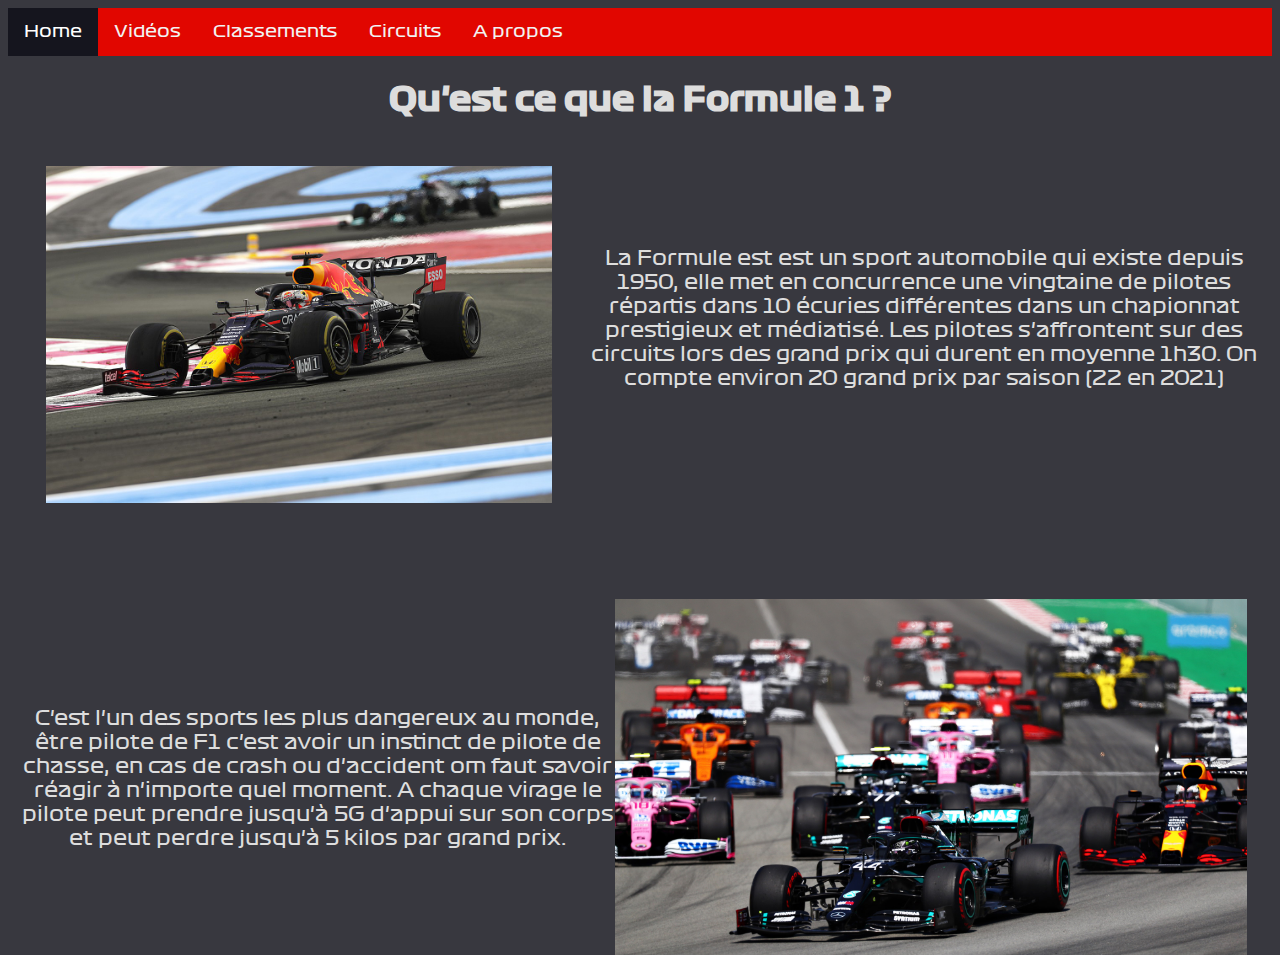
<file: index.html>
<!DOCTYPE html>
<html>
    <head>
        <link rel="stylesheet" href="main.css">
        <link rel="icon" href="data\images\ico.png"/>
        <title>Formula 1 | Home</title>
    </head>
    <body>
        <div class="topnav">
            <a class="active" href="index.html">Home</a>
            <a href="videos.html">Vidéos</a>
            <a href="standings.html">Classements</a>
            <a href="tracks.html">Circuits</a>
            <a href="about.html">A propos</a>
        </div>

        <h1 class="p1">Qu'est ce que la Formule 1 ?</h1>

        <img class="maxf1" src="data\images\max.jpg" title="Max Verstappen à bord de sa F1 RedBull">
        <p class="description1" id="1">
            La Formule est est un sport automobile qui existe depuis 1950, elle met en concurrence une vingtaine de pilotes répartis dans 10 écuries différentes dans un chapionnat prestigieux et médiatisé. Les pilotes s'affrontent sur des circuits lors des grand prix qui durent en moyenne 1h30. On compte environ 20 grand prix par saison (22 en 2021)
        </p>

        <img class="f1" src="data\images\f1.jpg" title="Peloton de pilotes">
        <p class="description2">
            C'est l'un des sports les plus dangereux au monde, être pilote de F1 c'est avoir un instinct de pilote de chasse, en cas de crash ou d'accident om faut savoir réagir à n'importe quel moment. A chaque virage le pilote peut prendre jusqu'à 5G d'appui sur son corps et peut perdre jusqu'à 5 kilos par grand prix.
        </p>

    </body>
</html>
</file>
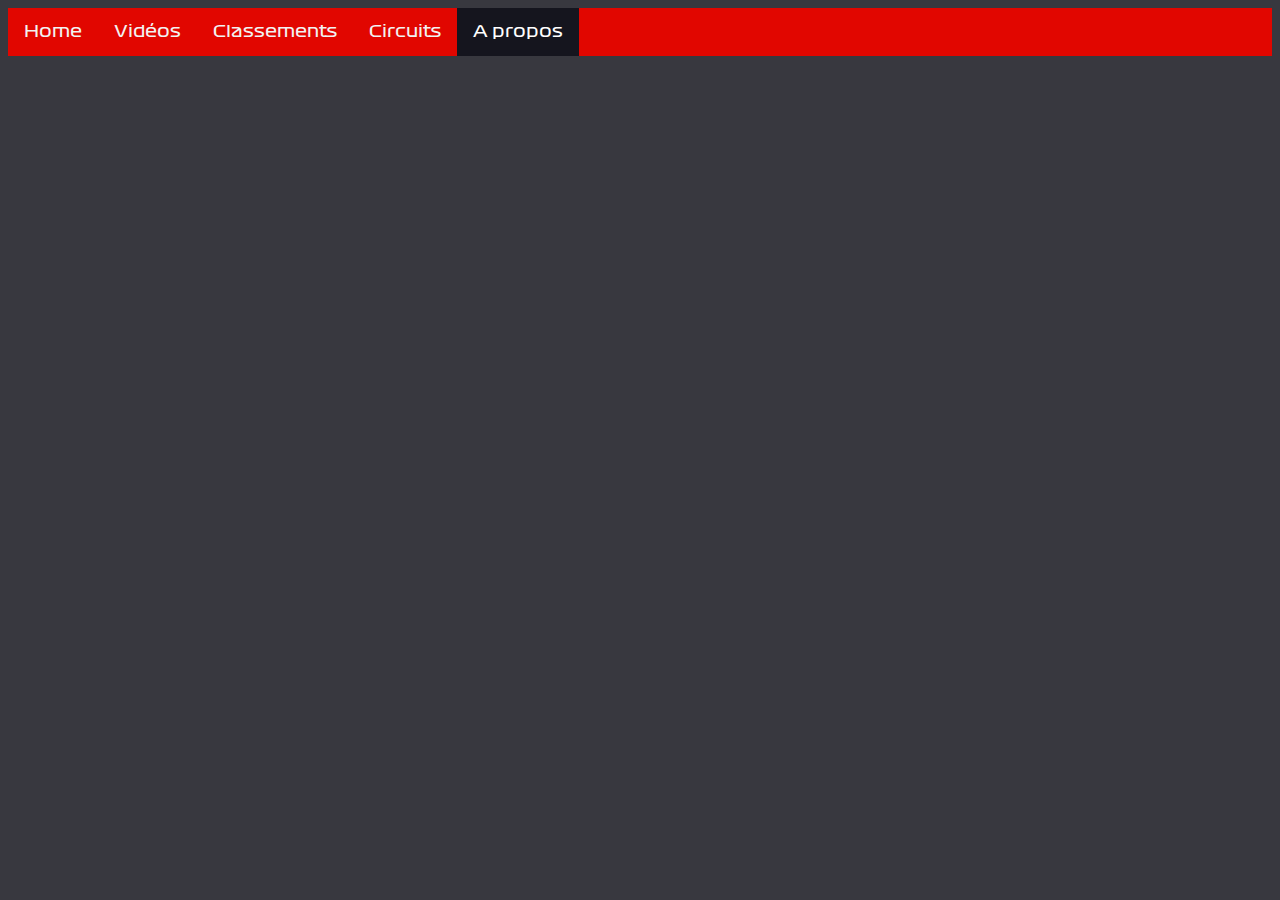
<file: about.html>
<!DOCTYPE html>
<html>
    <head>
        <link rel="stylesheet" href="main.css">
        <link rel="icon" href="data\images\ico.png"/>
        <title>Formula 1 | A propos</title>
    </head>
    <body>
        <div class="topnav">
            <a href="index.html">Home</a>
            <a href="videos.html">Vidéos</a>
            <a href="standings.html">Classements</a>
            <a href="tracks.html">Circuits</a>
            <a class="active" href="about.html">A propos</a>
        </div>

    </body>
</html>
</file>
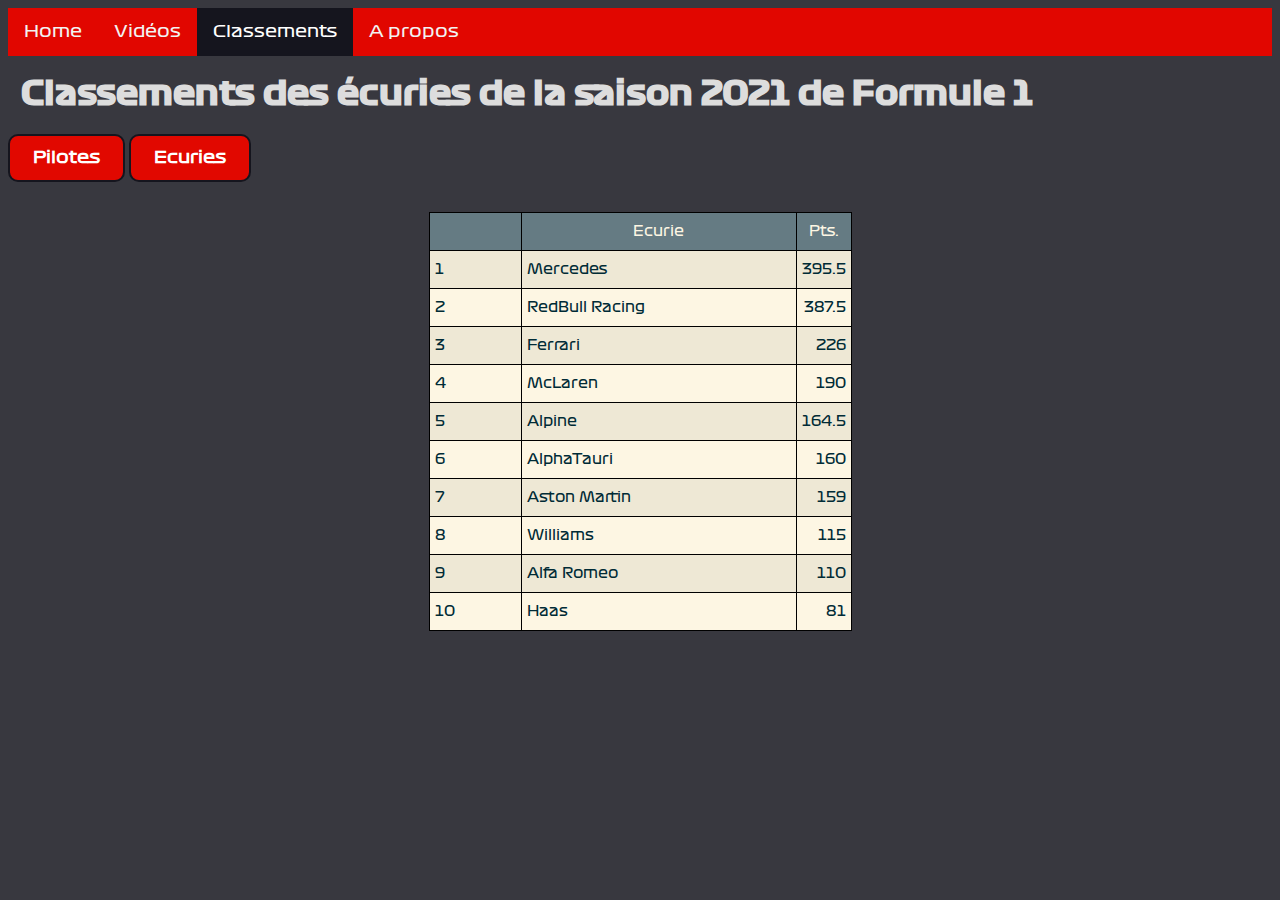
<file: ecuries.html>
<!DOCTYPE html>
<html>
    <head>
        <link rel="stylesheet" href="main.css">
        <link rel="stylesheet" href="standings.css">
        <link rel="stylesheet" href="ecuries.css">
        <link rel="icon" href="data\images\ico.png"/>
        <title>Formula 1 | Ecuries</title>
    </head>
    <body>
        <div class="topnav">
            <a href="index.html">Home</a>
            <a href="videos.html">Vidéos</a>
            <a class="active" href="standings.html">Classements</a>
            <a href="about.html">A propos</a>
        </div>

        <h1 class="p1">Classements des écuries de la saison 2021 de Formule 1</h1>

        <a href="pilotes.html" class="button">Pilotes</a>
        <a href="ecuries.html" class="button2">Ecuries</a>

        <table class="tg">
          <thead>
            <tr>
              <th class="tg-73oq"></th>
              <th class="tg-wp8o">Ecurie</th>
              <th class="tg-wp8o">Pts.</th>
            </tr>
          </thead>
          <tbody>
            <tr>
              <td class="tg-vxds">1&nbsp;&nbsp;&nbsp;&nbsp;&nbsp;&nbsp;&nbsp;&nbsp;&nbsp;&nbsp;&nbsp;&nbsp;&nbsp;&nbsp;&nbsp;&nbsp;&nbsp;&nbsp;</td>
              <td class="tg-vxds">Mercedes&nbsp;&nbsp;&nbsp;&nbsp;&nbsp;&nbsp;&nbsp;&nbsp;&nbsp;&nbsp;&nbsp;&nbsp;&nbsp;&nbsp;&nbsp;&nbsp;&nbsp;&nbsp;&nbsp;&nbsp;&nbsp;&nbsp;&nbsp;&nbsp;&nbsp;&nbsp;&nbsp;&nbsp;&nbsp;&nbsp;&nbsp;&nbsp;&nbsp;&nbsp;&nbsp;&nbsp;&nbsp;&nbsp;&nbsp;&nbsp;&nbsp;&nbsp;&nbsp;&nbsp;&nbsp;&nbsp;</td>
              <td class="tg-5mb9">395.5</td>
            </tr>
            <tr>
              <td class="tg-73oq">2</td>
              <td class="tg-73oq">RedBull Racing</td>
              <td class="tg-3z1b">387.5</td>
            </tr>
            <tr>
              <td class="tg-vxds">3</td>
              <td class="tg-vxds">Ferrari</td>
              <td class="tg-5mb9">226</td>
            </tr>
            <tr>
              <td class="tg-73oq">4</td>
              <td class="tg-73oq">McLaren</td>
              <td class="tg-3z1b">190</td>
            </tr>
            <tr>
              <td class="tg-vxds">5</td>
              <td class="tg-vxds">Alpine</td>
              <td class="tg-5mb9">164.5</td>
            </tr>
            <tr>
              <td class="tg-73oq">6</td>
              <td class="tg-73oq">AlphaTauri</td>
              <td class="tg-3z1b">160</td>
            </tr>
            <tr>
              <td class="tg-vxds">7</td>
              <td class="tg-vxds">Aston Martin</td>
              <td class="tg-5mb9">159</td>
            </tr>
            <tr>
              <td class="tg-73oq">8</td>
              <td class="tg-73oq">Williams</td>
              <td class="tg-3z1b">115</td>
            </tr>
            <tr>
              <td class="tg-vxds">9</td>
              <td class="tg-vxds">Alfa Romeo</td>
              <td class="tg-5mb9">110</td>
            </tr>
            <tr>
              <td class="tg-73oq">10</td>
              <td class="tg-73oq">Haas</td>
              <td class="tg-3z1b">81</td>
            </tr>
          </tbody>
          </table>


    </body>
</html>
</file>
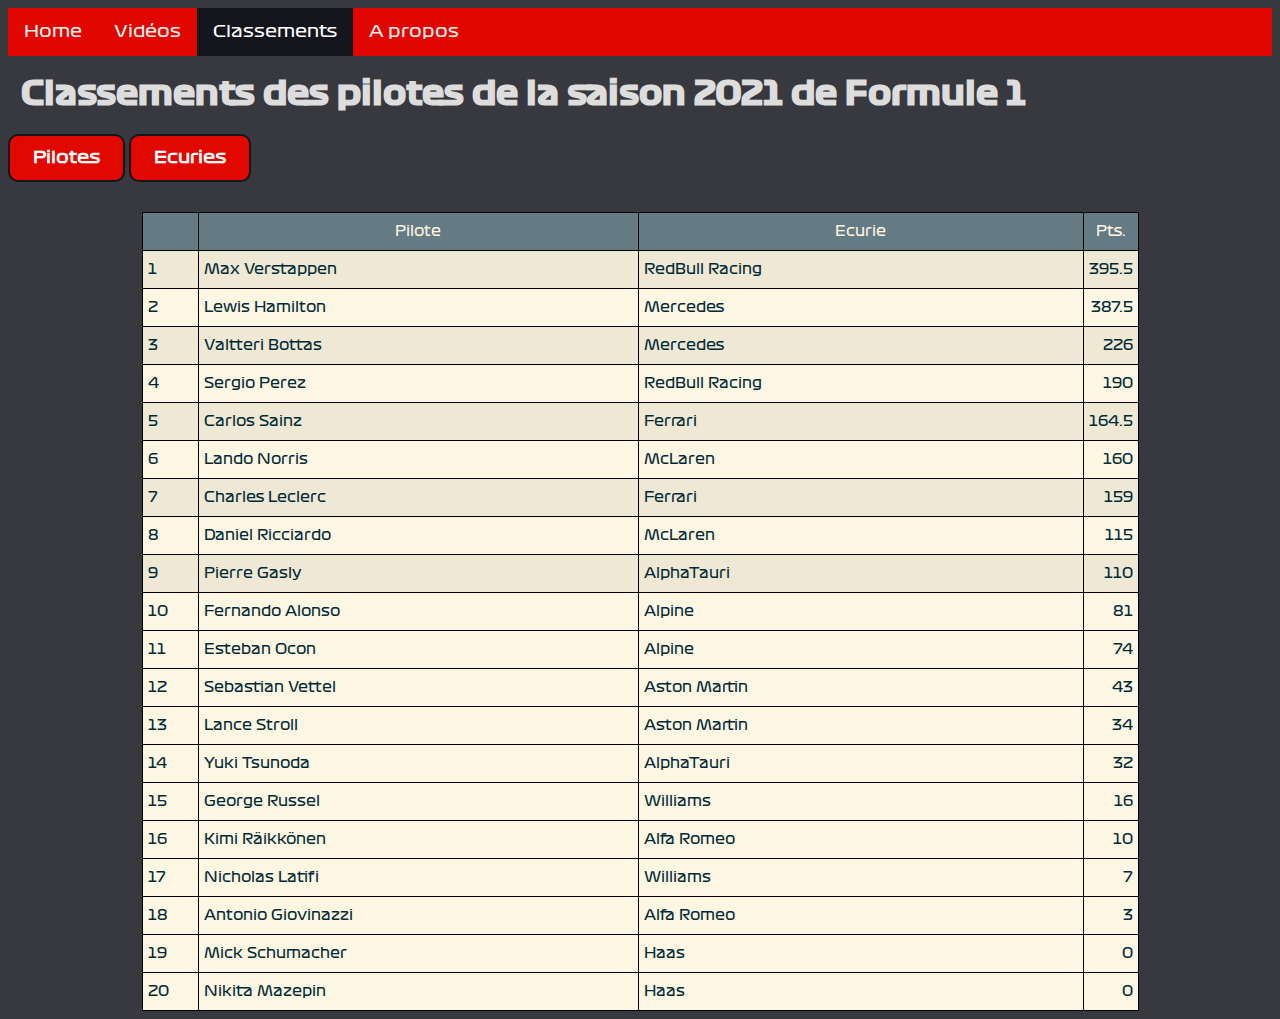
<file: pilotes.html>
<!DOCTYPE html>
<html>
    <head>
        <link rel="stylesheet" href="main.css">
        <link rel="stylesheet" href="standings.css">
        <link rel="stylesheet" href="pilotes.css">
        <link rel="icon" href="data\images\ico.png"/>
        <title>Formula 1 | Pilotes</title>
    </head>
    <body>
        <div class="topnav">
            <a href="index.html">Home</a>
            <a href="videos.html">Vidéos</a>
            <a class="active" href="standings.html">Classements</a>
            <a href="about.html">A propos</a>
        </div>

        <h1 class="p1">Classements des pilotes de la saison 2021 de Formule 1</h1>

        <a href="pilotes.html" class="button">Pilotes</a>
        <a href="ecuries.html" class="button2">Ecuries</a>

        <table class="tg">
          <thead>
            <tr>
              <th class="tg-73oq"></th>
              <th class="tg-wp8o">Pilote</th>
              <th class="tg-wp8o">Ecurie</th>
              <th class="tg-wp8o">Pts.</th>
            </tr>
          </thead>
          <tbody>
            <tr>
              <td class="tg-vxds">1&nbsp;&nbsp;&nbsp;&nbsp;&nbsp;&nbsp;&nbsp;&nbsp;&nbsp;</td>
              <td class="tg-vxds">Max Verstappen&nbsp;&nbsp;&nbsp;&nbsp;&nbsp;&nbsp;&nbsp;&nbsp;&nbsp;&nbsp;&nbsp;&nbsp;&nbsp;&nbsp;&nbsp;&nbsp;&nbsp;&nbsp;&nbsp;&nbsp;&nbsp;&nbsp;&nbsp;&nbsp;&nbsp;&nbsp;&nbsp;&nbsp;&nbsp;&nbsp;&nbsp;&nbsp;&nbsp;&nbsp;&nbsp;&nbsp;&nbsp;&nbsp;&nbsp;&nbsp;&nbsp;&nbsp;&nbsp;&nbsp;&nbsp;&nbsp;&nbsp;&nbsp;&nbsp;&nbsp;&nbsp;&nbsp;&nbsp;&nbsp;&nbsp;&nbsp;&nbsp;&nbsp;&nbsp;&nbsp;&nbsp;&nbsp;&nbsp;&nbsp;&nbsp;&nbsp;&nbsp;&nbsp;&nbsp;&nbsp;&nbsp;&nbsp;&nbsp;&nbsp;</td>
              <td class="tg-vxds">RedBull Racing&nbsp;&nbsp;&nbsp;&nbsp;&nbsp;&nbsp;&nbsp;&nbsp;&nbsp;&nbsp;&nbsp;&nbsp;&nbsp;&nbsp;&nbsp;&nbsp;&nbsp;&nbsp;&nbsp;&nbsp;&nbsp;&nbsp;&nbsp;&nbsp;&nbsp;&nbsp;&nbsp;&nbsp;&nbsp;&nbsp;&nbsp;&nbsp;&nbsp;&nbsp;&nbsp;&nbsp;&nbsp;&nbsp;&nbsp;&nbsp;&nbsp;&nbsp;&nbsp;&nbsp;&nbsp;&nbsp;&nbsp;&nbsp;&nbsp;&nbsp;&nbsp;&nbsp;&nbsp;&nbsp;&nbsp;&nbsp;&nbsp;&nbsp;&nbsp;&nbsp;&nbsp;&nbsp;&nbsp;&nbsp;&nbsp;&nbsp;&nbsp;&nbsp;&nbsp;&nbsp;&nbsp;&nbsp;&nbsp;&nbsp;&nbsp;&nbsp;&nbsp;&nbsp;&nbsp;</td>
              <td class="tg-5mb9">395.5</td>
            </tr>
            <tr>
              <td class="tg-73oq">2</td>
              <td class="tg-73oq">Lewis Hamilton</td>
              <td class="tg-73oq">Mercedes</td>
              <td class="tg-3z1b">387.5</td>
            </tr>
            <tr>
              <td class="tg-vxds">3</td>
              <td class="tg-vxds">Valtteri Bottas</td>
              <td class="tg-vxds">Mercedes</td>
              <td class="tg-5mb9">226</td>
            </tr>
            <tr>
              <td class="tg-73oq">4</td>
              <td class="tg-73oq">Sergio Perez</td>
              <td class="tg-73oq">RedBull Racing</td>
              <td class="tg-3z1b">190</td>
            </tr>
            <tr>
              <td class="tg-vxds">5</td>
              <td class="tg-vxds">Carlos Sainz</td>
              <td class="tg-vxds">Ferrari</td>
              <td class="tg-5mb9">164.5</td>
            </tr>
            <tr>
              <td class="tg-73oq">6</td>
              <td class="tg-73oq">Lando Norris</td>
              <td class="tg-73oq">McLaren</td>
              <td class="tg-3z1b">160</td>
            </tr>
            <tr>
              <td class="tg-vxds">7</td>
              <td class="tg-vxds">Charles Leclerc</td>
              <td class="tg-vxds">Ferrari</td>
              <td class="tg-5mb9">159</td>
            </tr>
            <tr>
              <td class="tg-73oq">8</td>
              <td class="tg-73oq">Daniel Ricciardo</td>
              <td class="tg-73oq">McLaren</td>
              <td class="tg-3z1b">115</td>
            </tr>
            <tr>
              <td class="tg-vxds">9</td>
              <td class="tg-vxds">Pierre Gasly</td>
              <td class="tg-vxds">AlphaTauri</td>
              <td class="tg-5mb9">110</td>
            </tr>
            <tr>
              <td class="tg-73oq">10</td>
              <td class="tg-73oq">Fernando Alonso<br></td>
              <td class="tg-73oq">Alpine</td>
              <td class="tg-3z1b">81</td>
            </tr>
            <tr>
              <td class="tg-2bhk">11</td>
              <td class="tg-2bhk">Esteban Ocon</td>
              <td class="tg-2bhk">Alpine</td>
              <td class="tg-3z1b">74</td>
            </tr>
            <tr>
              <td class="tg-0pky">12</td>
              <td class="tg-0pky">Sebastian Vettel</td>
              <td class="tg-0pky">Aston Martin</td>
              <td class="tg-3z1b">43</td>
            </tr>
            <tr>
              <td class="tg-2bhk">13</td>
              <td class="tg-2bhk">Lance Stroll</td>
              <td class="tg-2bhk">Aston Martin</td>
              <td class="tg-3z1b">34</td>
            </tr>
            <tr>
              <td class="tg-0pky">14</td>
              <td class="tg-0pky">Yuki Tsunoda</td>
              <td class="tg-0pky">AlphaTauri</td>
              <td class="tg-3z1b">32</td>
            </tr>
            <tr>
              <td class="tg-2bhk">15</td>
              <td class="tg-2bhk">George Russel</td>
              <td class="tg-2bhk">Williams</td>
              <td class="tg-3z1b">16</td>
            </tr>
            <tr>
              <td class="tg-0pky">16</td>
              <td class="tg-0pky">Kimi Räikkönen</td>
              <td class="tg-0pky">Alfa Romeo</td>
              <td class="tg-3z1b">10</td>
            </tr>
            <tr>
              <td class="tg-2bhk">17</td>
              <td class="tg-2bhk">Nicholas Latifi</td>
              <td class="tg-2bhk">Williams</td>
              <td class="tg-3z1b">7</td>
            </tr>
            <tr>
              <td class="tg-0pky">18</td>
              <td class="tg-0pky">Antonio Giovinazzi</td>
              <td class="tg-0pky">Alfa Romeo</td>
              <td class="tg-3z1b">3</td>
            </tr>
            <tr>
              <td class="tg-2bhk">19</td>
              <td class="tg-2bhk">Mick Schumacher</td>
              <td class="tg-2bhk">Haas</td>
              <td class="tg-3z1b">0</td>
            </tr>
            <tr>
              <td class="tg-0pky">20</td>
              <td class="tg-0pky">Nikita Mazepin</td>
              <td class="tg-0pky">Haas</td>
              <td class="tg-3z1b">0</td>
            </tr>
          </tbody>
          </table>

    </body>
</html>
</file>
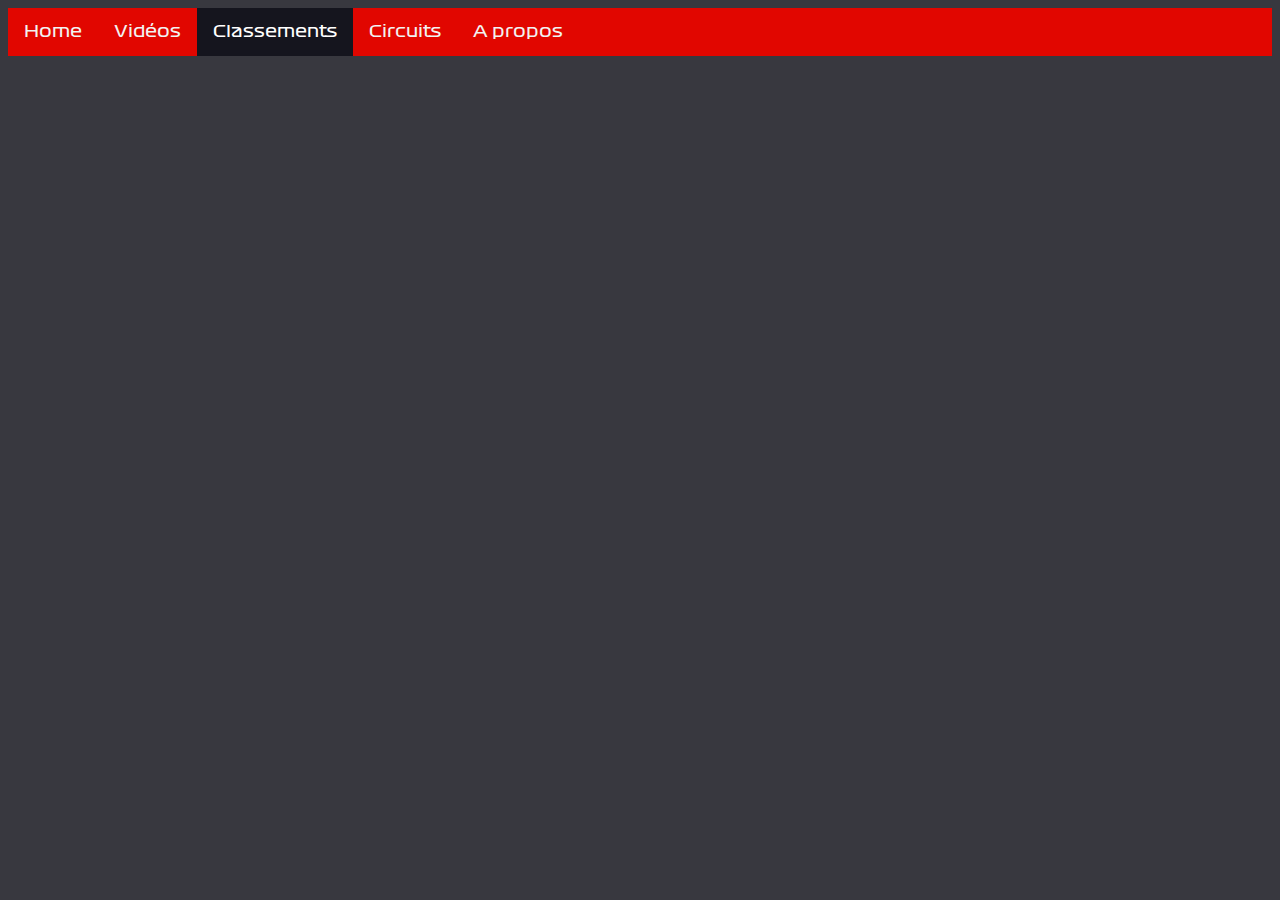
<file: standings.html>
<!DOCTYPE html>
<html>
    <head>
        <link rel="stylesheet" href="main.css">
        <link rel="icon" href="data\images\ico.png"/>
        <title>Formula 1 | Classements</title>
    </head>
    <body>
        <div class="topnav">
            <a href="index.html">Home</a>
            <a href="videos.html">Vidéos</a>
            <a class="active" href="standings.html">Classements</a>
            <a href="tracks.html">Circuits</a>
            <a href="about.html">A propos</a>
        </div>

    </body>
</html>
</file>
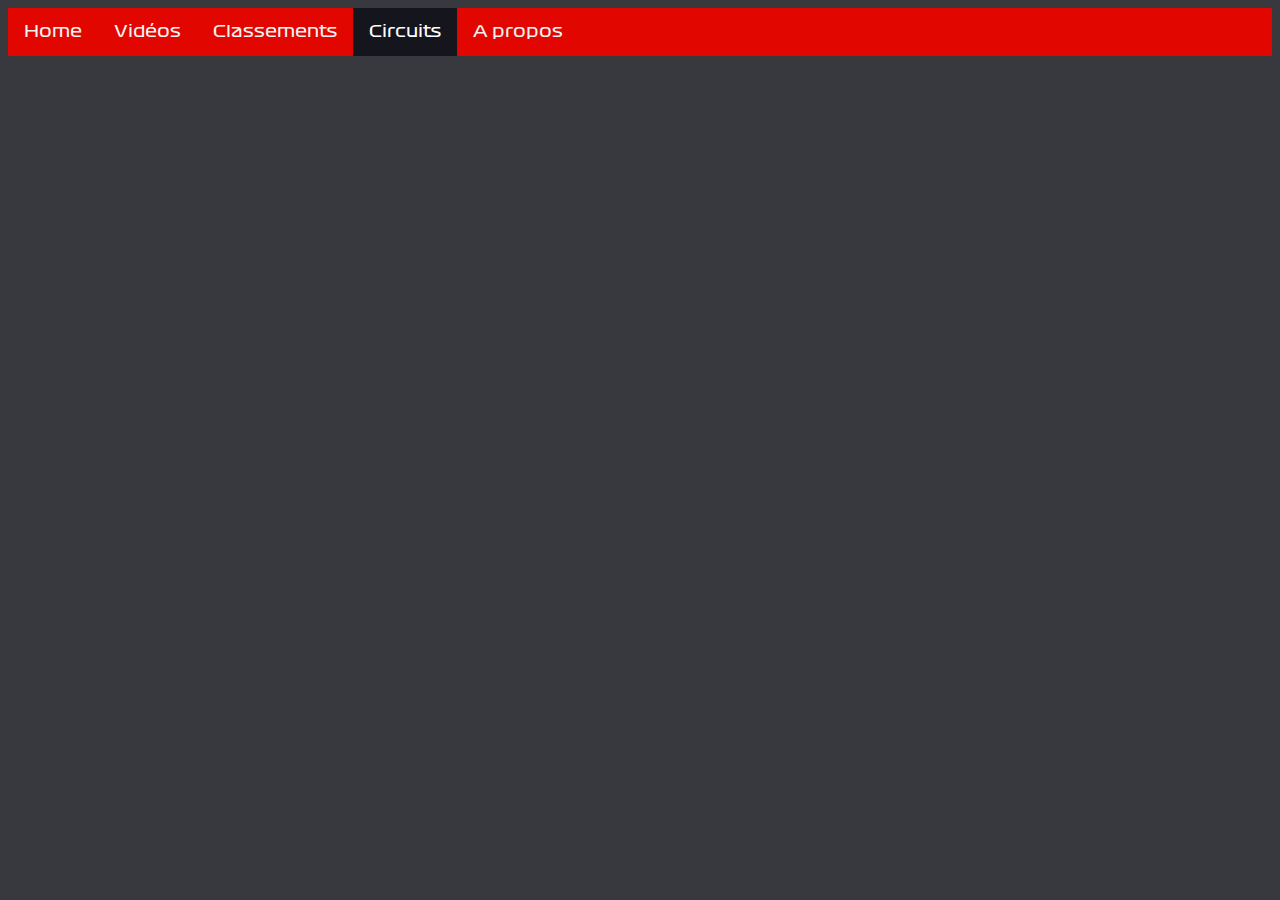
<file: tracks.html>
<!DOCTYPE html>
<html>
    <head>
        <link rel="stylesheet" href="main.css">
        <link rel="icon" href="data\images\ico.png"/>
        <title>Formula 1 | Classements</title>
    </head>
    <body>
        <div class="topnav">
            <a href="index.html">Home</a>
            <a href="videos.html">Vidéos</a>
            <a href="standings.html">Classements</a>
            <a class="active" href="tracks.html">Circuits</a>
            <a href="about.html">A propos</a>
        </div>

    </body>
</html>
</file>
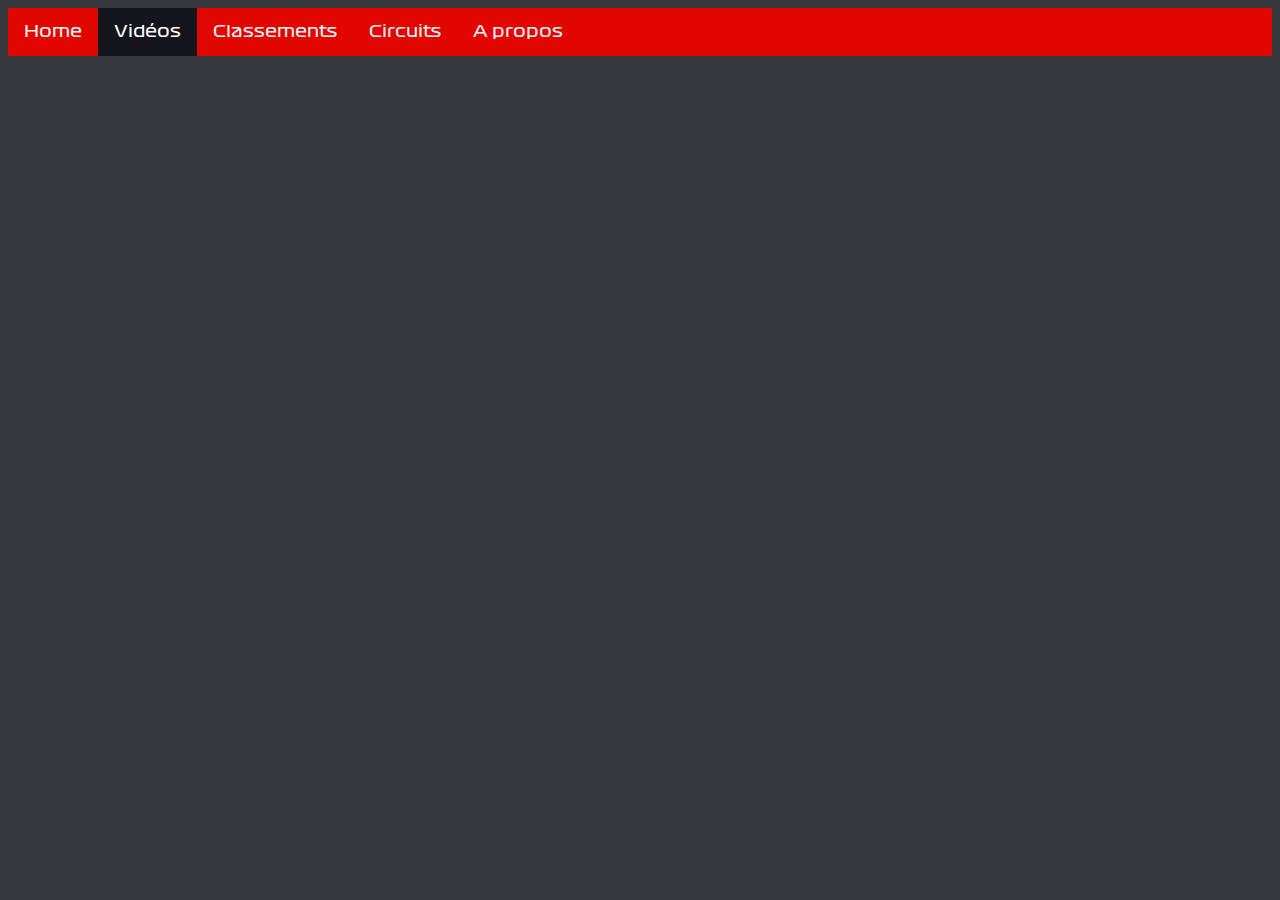
<file: videos.html>
<!DOCTYPE html>
<html>
    <head>
        <link rel="stylesheet" href="main.css">
        <link rel="icon" href="data\images\ico.png"/>
        <title>Formula 1 | Classements</title>
    </head>
    <body>
        <div class="topnav">
            <a href="index.html">Home</a>
            <a class="active" href="videos.html">Vidéos</a>
            <a href="standings.html">Classements</a>
            <a href="tracks.html">Circuits</a>
            <a href="about.html">A propos</a>
        </div>

    </body>
</html>
</file>
<file: main.css>
@font-face {
  font-family: "FormulaBold";
  src: url(data/font/Bold.ttf);
}
@font-face {
  font-family: "FormulaRegular";
  src: url(data/font/Regular.ttf);
}

body {
    background-color: #38383F;
}




/* Background color top navigation */
.topnav {
    background-color: #E10600;
    overflow: hidden;
    font-family: "FormulaRegular";
  }
  
  /* Links navigation bar */
  .topnav a {
    float: left;
    color: #f2f2f2;
    text-align: center;
    padding: 14px 16px;
    text-decoration: none;
    font-size: 17px;
  }
  
  /* Color of links on hover */
  .topnav a:hover {
    background-color: #ddd;
    color: black;
  }
  
  /* Add a color to the active/current link */
  .topnav a.active {
    background-color: #15151E;
    color: white;
  }

.p1{
  font-family: "FormulaBold";
  color: #ddd;
  text-align: center;
  margin-top: 2%;
}


.description1{
  font-family: "FormulaRegular";
  color: #ddd;
  font-size: 20px;
  margin-top: 10%;
  margin-left: 45%;
  text-align: center;
}

.maxf1{
  float: left;
  width: 40%;
  height: auto;
  margin-left:3%;
  margin-top: 2%;
}

.f1{
  float: right;
  width: 50%;
  height: auto;
  margin-top: 15%;
  margin-right: 2%;
}

.description2{
  font-family: "FormulaRegular";
  color: #ddd;
  font-size: 20px;
  margin-top: 25%;
  margin-left: 1%;
  text-align: center;
}
</file>
<file: standings.css>
.p1{
  font-family: "FormulaBold";
  color: #ddd;
  text-align: left;
  margin-top: 1.5%;
  margin-left: 1%;
}

.button{
  background-color:#e10800;
  border-radius:10px;
  border:2px solid #15151e;
  display:inline-block;
  cursor:pointer;
  color:#ffffff;
  font-family:"FormulaRegular";
  font-size:17px;
  font-weight:bold;
  padding:12px 23px;
  text-decoration:none;
}
.button:hover {
  background-color:#15151e;
}
.button:active {
  position:relative;
  top:1px;
}

.button2 {
  background-color:#e10800;
  border-radius:10px;
  border:2px solid #15151e;
  display:inline-block;
  cursor:pointer;
  color:#ffffff;
  font-family:"FormulaRegular";
  font-size:17px;
  font-weight:bold;
  padding:12px 23px;
  text-decoration:none;
}
.button2:hover {
  background-color:#15151e;
}
.button2:active {
  position:relative;
  top:1px;
}
</file>
<file: ecuries.css>
.tg  {border-collapse:collapse;border-color:#93a1a1;border-spacing:0;}
.tg td{background-color:#fdf6e3;border-color:#93a1a1;border-style:solid;border-width:1px;color:#002b36;
  font-family:"FormulaRegular", sans-serif;font-size:14px;overflow:hidden;padding:10px 5px;word-break:normal;}
.tg th{background-color:#657b83;border-color:#93a1a1;border-style:solid;border-width:1px;color:#fdf6e3;
  font-family:"FormulaRegular", sans-serif;font-size:14px;font-weight:normal;overflow:hidden;padding:10px 5px;word-break:normal;}
.tg .tg-vxds{background-color:#eee8d5;border-color:#000000;text-align:left;vertical-align:top}
.tg .tg-3z1b{border-color:#000000;text-align:right;vertical-align:top}
.tg .tg-5mb9{background-color:#eee8d5;border-color:#000000;text-align:right;vertical-align:top}
.tg .tg-wp8o{border-color:#000000;text-align:center;vertical-align:top}
.tg .tg-73oq{border-color:#000000;text-align:left;vertical-align:top}

.tg {
  margin-top: 30px;
  margin-left: auto;
  margin-right: auto;
}
</file>
<file: pilotes.css>
.tg  {border-collapse:collapse;border-color:#000000;border-spacing:0;}
.tg td{background-color:#fdf6e3;border-color:#000000;border-style:solid;border-width:1px;color:#002b36;
  font-family:"FormulaRegular", sans-serif;font-size:14px;overflow:hidden;padding:10px 5px;word-break:normal;}
.tg th{background-color:#657b83;border-color:#000000;border-style:solid;border-width:1px;color:#fdf6e3;
  font-family:"FormulaRegular", sans-serif;font-size:14px;font-weight:normal;overflow:hidden;padding:10px 5px;word-break:normal;}
.tg .tg-vxds{background-color:#eee8d5;border-color:#000000;text-align:left;vertical-align:top}
.tg .tg-3z1b{border-color:#000000;text-align:right;vertical-align:top}
.tg .tg-5mb9{background-color:#eee8d5;border-color:#000000;text-align:right;vertical-align:top}
.tg .tg-wp8o{border-color:#000000;text-align:center;vertical-align:top}
.tg .tg-73oq{border-color:#000000;text-align:left;vertical-align:top}

.tg {
  margin-top: 30px;
  margin-left: auto;
  margin-right: auto;
}
</file>
